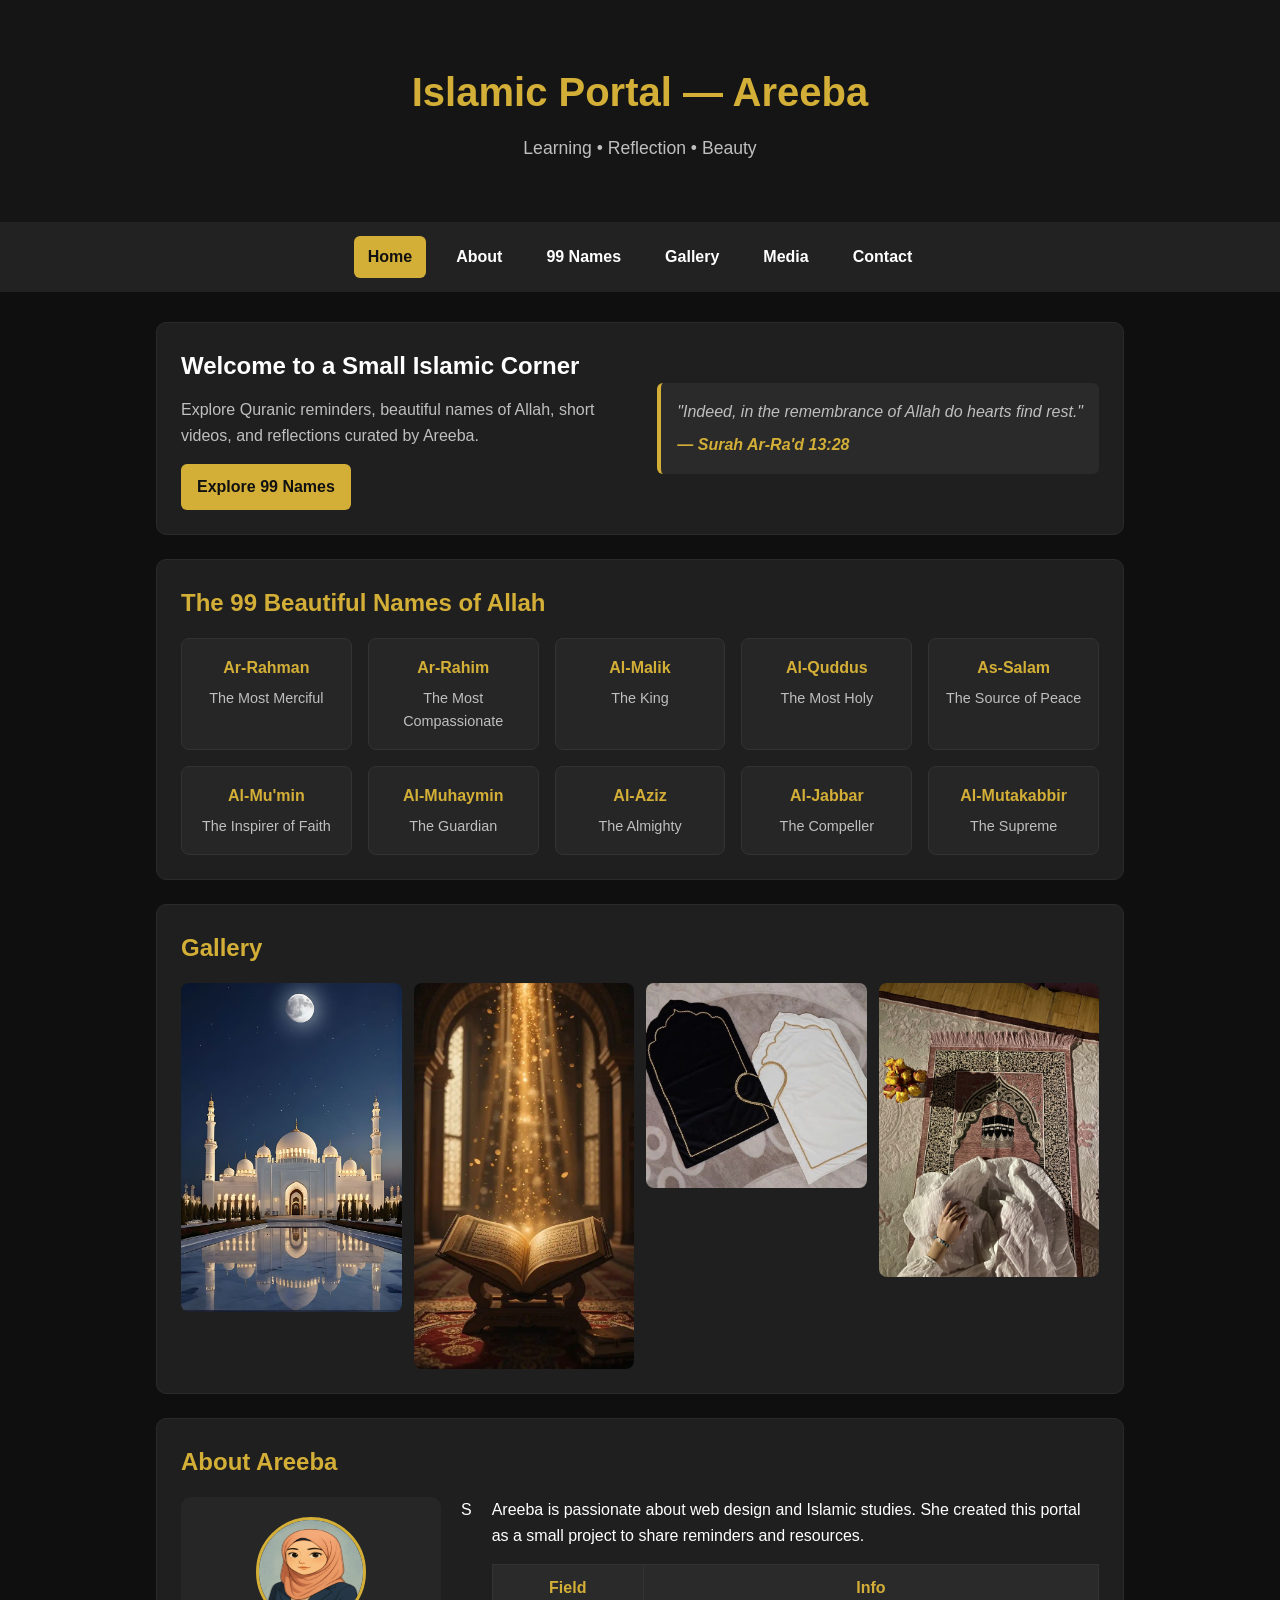
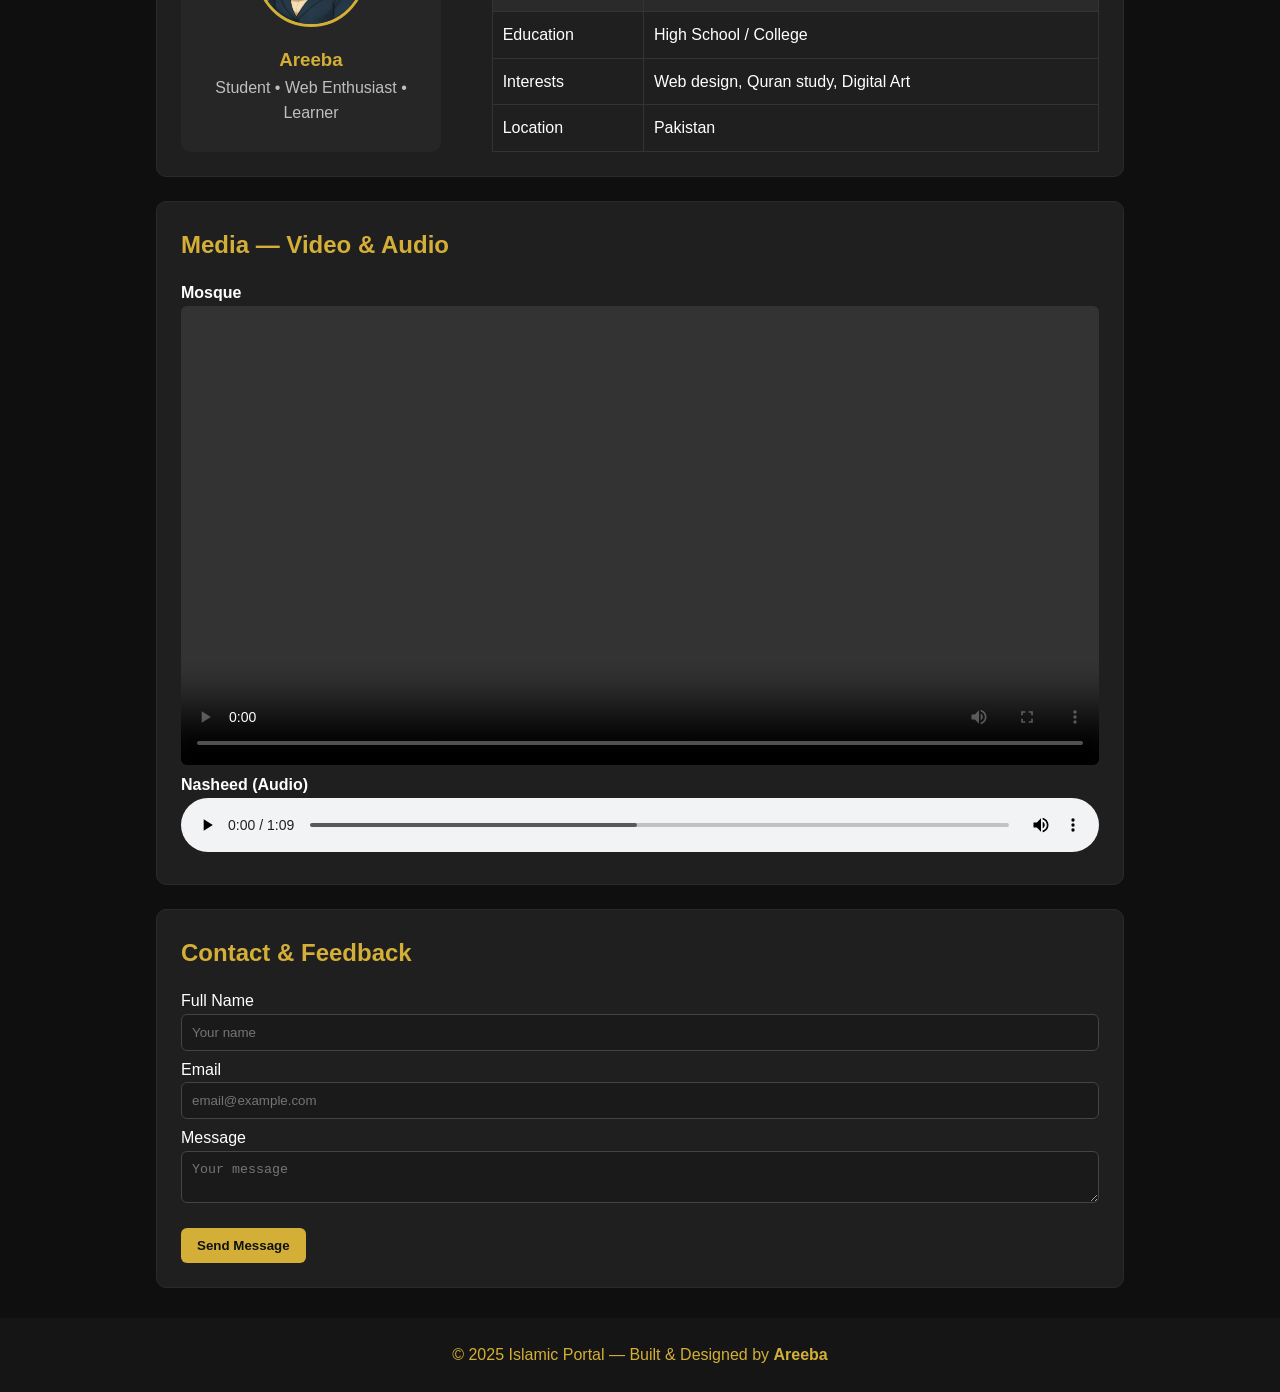
<file: islamic website/index.html>
<!DOCTYPE html>
<html lang="en">
<head>
<meta charset="utf-8" />
<meta name="viewport" content="width=device-width, initial-scale=1.0" />
<title>Islamic Portal — Areeba</title>
<link rel="stylesheet" href="styleluxury.css" />
</head>
<body>

<header>
  <h1>Islamic Portal — Areeba</h1>
  <p>Learning • Reflection • Beauty</p>
</header>

<nav>
  <a href="#home" class="active">Home</a>
  <a href="#about">About</a>
  <a href="#names">99 Names</a>
  <a href="#gallery">Gallery</a>
  <a href="#media">Media</a>
  <a href="#contact">Contact</a>
</nav>

<main id="home">

<!-- HERO -->
<section class="card hero">
  <div class="hero-text">
    <h2>Welcome to a Small Islamic Corner</h2>
    <p>Explore Quranic reminders, beautiful names of Allah, short videos, and reflections curated by Areeba.</p>
    <a href="#names" class="hero-btn">Explore 99 Names</a>
  </div>
  <div>
    <div class="quran">
      <blockquote>"Indeed, in the remembrance of Allah do hearts find rest."</blockquote>
      <cite>— Surah Ar-Ra'd 13:28</cite>
    </div>
  </div>
</section>

<!-- 99 NAMES -->
<section id="names" class="card">
  <h2 class="section-title">The 99 Beautiful Names of Allah</h2>
  <div class="names-grid">
    <div class="name-card"><h4>Ar-Rahman</h4><p>The Most Merciful</p></div>
    <div class="name-card"><h4>Ar-Rahim</h4><p>The Most Compassionate</p></div>
    <div class="name-card"><h4>Al-Malik</h4><p>The King</p></div>
    <div class="name-card"><h4>Al-Quddus</h4><p>The Most Holy</p></div>
    <div class="name-card"><h4>As-Salam</h4><p>The Source of Peace</p></div>
    <div class="name-card"><h4>Al-Mu'min</h4><p>The Inspirer of Faith</p></div>
    <div class="name-card"><h4>Al-Muhaymin</h4><p>The Guardian</p></div>
    <div class="name-card"><h4>Al-Aziz</h4><p>The Almighty</p></div>
    <div class="name-card"><h4>Al-Jabbar</h4><p>The Compeller</p></div>
    <div class="name-card"><h4>Al-Mutakabbir</h4><p>The Supreme</p></div>
  </div>
</section>
<!-- GALLERY -->
<section id="gallery" class="card">
  <h2 class="section-title">Gallery</h2>
  <div class="gallery">
    <img src="Mosque.jpg" alt="Mosque 1" />
    <img src="Quran light.jpg" alt="Mosque 2" />
    <img src="namaz Rug.jpg" alt="Pattern" />
    <img src="prayer.jpg" alt="Quran Open" />
  </div>
</section>

<!-- ABOUT -->
<section id="about" class="card">
  <h2 class="section-title">About Areeba</h2>
  <div class="about">
    <div class="profile">
      <img src="areeba Profile.jpeg" alt="Areeba profile photo" />
      <h3>Areeba</h3>
      <p>Student • Web Enthusiast • Learner</p>
    </div>S
    <div class="bio">
      <p>Areeba is passionate about web design and Islamic studies. She created this portal as a small project to share reminders and resources.</p>
      <table class="info-table">
        <tr><th>Field</th><th>Info</th></tr>
        <tr><td>Education</td><td>High School / College</td></tr>
        <tr><td>Interests</td><td>Web design, Quran study, Digital Art</td></tr>
        <tr><td>Location</td><td>Pakistan</td></tr>
      </table>
    </div>
  </div>
</section>

<!-- MEDIA -->
<section id="media" class="card">
  <h2 class="section-title">Media — Video & Audio</h2>
  <div class="media">
    <div>
      <h4>Mosque</h4>
      <video controls>
        <source src="Mosque video.mp4" type="video/mp4">
      </video>
    </div>
    <div>
      <h4>Nasheed (Audio)</h4>
      <audio controls>
        <source src="islamic-hamd-naat-275446.mp3" type="audio/mpeg">
      </audio>
    </div>
  </div>
</section>

<!-- CONTACT -->
<section id="contact" class="card">
  <h2 class="section-title">Contact & Feedback</h2>
  <form>
    <label>Full Name
      <input type="text" placeholder="Your name">
    </label>
    <label>Email
      <input type="email" placeholder="email@example.com">
    </label>
    <label>Message
      <textarea placeholder="Your message"></textarea>
    </label>
    <button type="submit">Send Message</button>
  </form>
</section>

</main>

<footer>
  <p>© 2025 Islamic Portal — Built & Designed by <strong>Areeba</strong></p>
</footer>

</body>
</html>
</file>
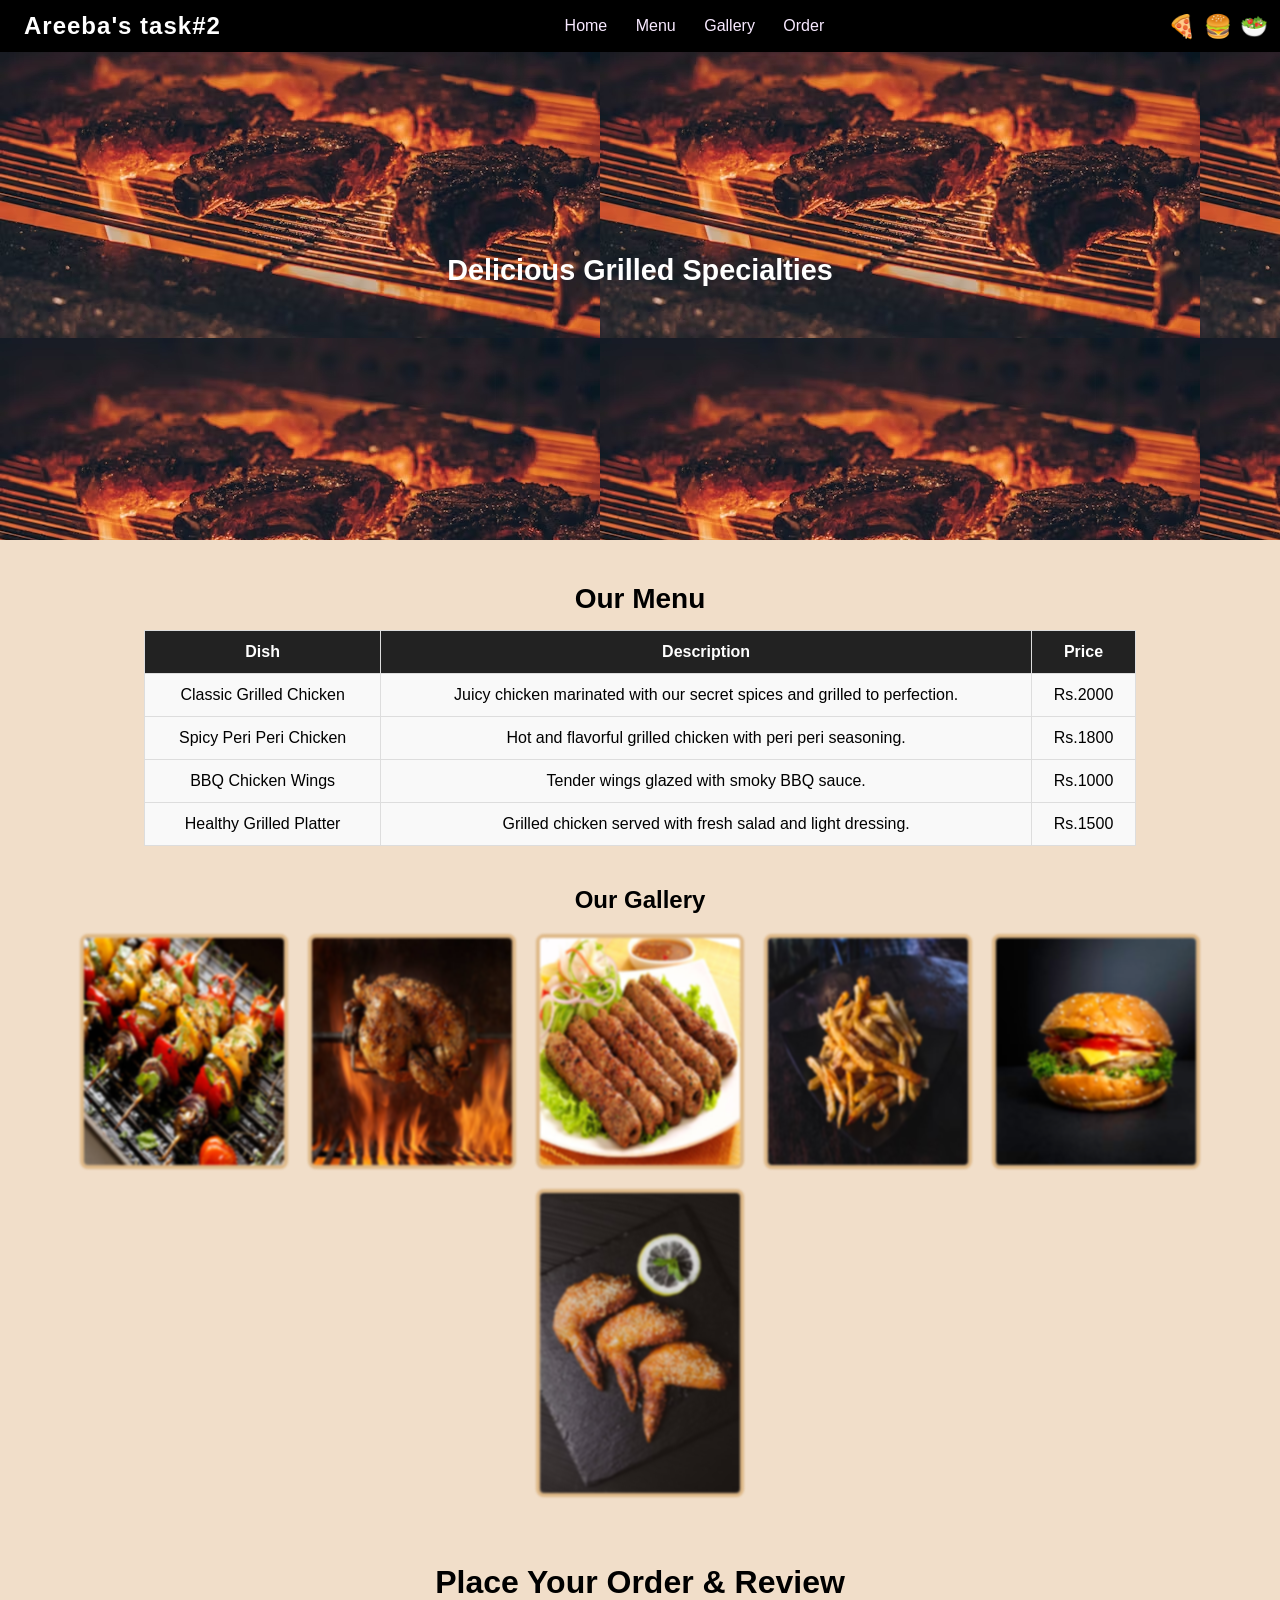
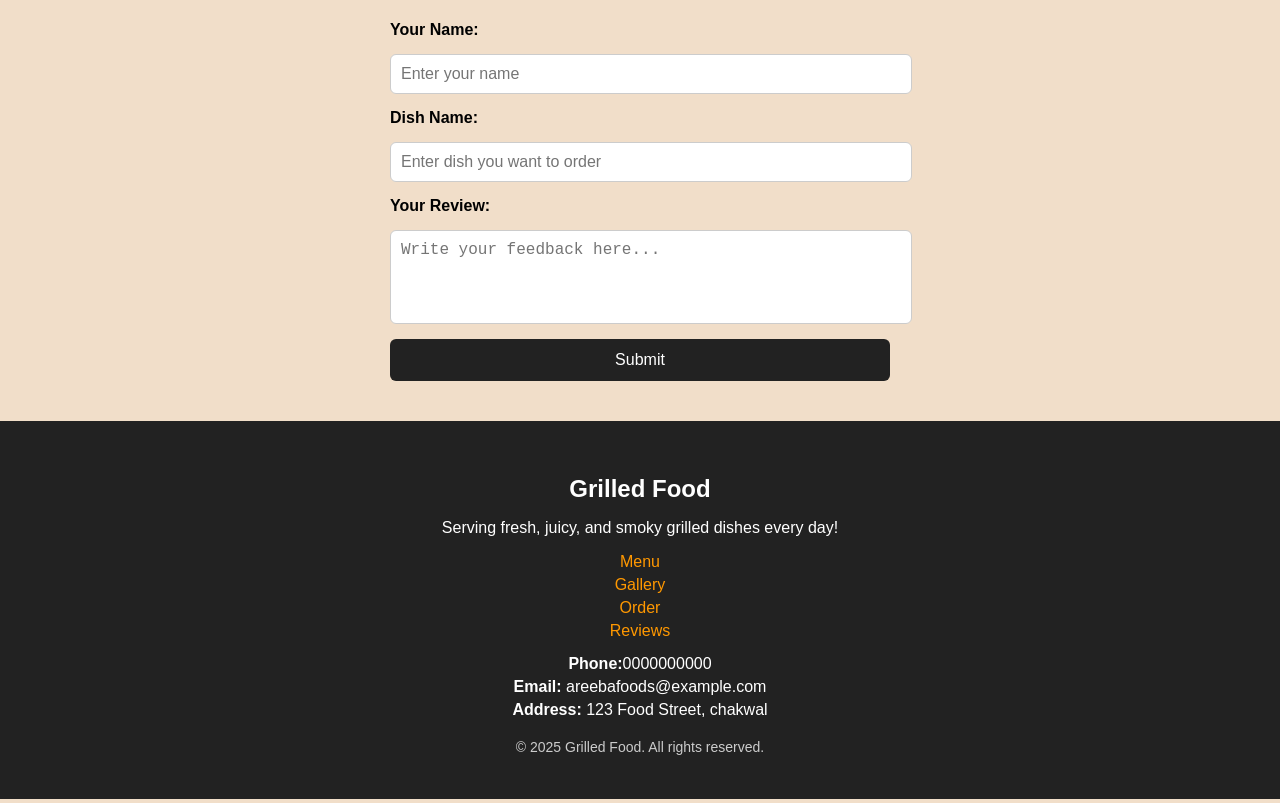
<file: Food-Website/index.html.html>
<!DOCTYPE html>
<html lang="en">
<head>

  <title>Grilled Food Website</title>
  <link rel="stylesheet" href="project2.css">
</head>
<body>
 <nav class="navbar">
  <div class="logo">Areeba's task#2</div>
<div class="options"> 
  <a href="#Hero">Home</a>
  <a href="#menu">Menu</a>
  <a href="#Gallery">Gallery</a>
  <a href="#order">Order</a>
   
</div>
     <div class="nav-doodles">
        <span class="doodle 🍕">🍕</span>
        <span class="doodle 🍔">🍔</span>
        <span class="doodle 🥗">🥗</span>
        <span class="doodle 🍹">🍹</span>
      </div>
 </nav>
 <!-- hero -->
  <section id="Hero">
    <h1>Delicious Grilled Specialties</h1>
  </section>
<!-- menu -->
<section id="menu">
  <h2>Our Menu</h2>
  <table border="1" cellpadding="10" cellspacing="0">
    <tr>
      <th>Dish</th>
      <th>Description</th>
      <th>Price</th>
    </tr>
    <tr>
      <td>Classic Grilled Chicken</td>
      <td>Juicy chicken marinated with our secret spices and grilled to perfection.</td>
      <td>Rs.2000</td>
    </tr>
    <tr>
      <td>Spicy Peri Peri Chicken</td>
      <td>Hot and flavorful grilled chicken with peri peri seasoning.</td>
      <td>Rs.1800</td>
    </tr>
    <tr>
      <td>BBQ Chicken Wings</td>
      <td>Tender wings glazed with smoky BBQ sauce.</td>
      <td>Rs.1000</td>
    </tr>
    <tr>
      <td>Healthy Grilled Platter</td>
      <td>Grilled chicken served with fresh salad and light dressing.</td>
      <td>Rs.1500</td>
    </tr>
  </table>
</section>
<!-- Gallery -->
 <section id="Gallery">
  <H1>Our Gallery</H1>
  <div class="image">
<img src="vegetable grill.jpg" alt="vegetable grill">
<img src="chicken.jpg" alt="Chicken">
<img src="seekhkabab.jpg" alt="Seekh Kabab">
<img src="fries.avif" alt="fries">
<img src="burger.avif" alt="Burger">
<img src="wings.avif" alt="wings">
  </div>
 </section>
 <!-- Order -->
<section id="order">
  <h2>Place Your Order & Review</h2>
  <form class="order-form">
    <label for="name">Your Name:</label>
    <input type="text" id="name" name="name" placeholder="Enter your name" required>

    <label for="dish">Dish Name:</label>
    <input type="text" id="dish" name="dish" placeholder="Enter dish you want to order" required>

    <label for="review">Your Review:</label>
    <textarea id="review" name="review" placeholder="Write your feedback here..." rows="4"></textarea>

    <button type="submit">Submit</button>
  </form>
</section>
</body>
<footer>
  <div class="footer-container">
    <h3>Grilled Food</h3>
    <p>Serving fresh, juicy, and smoky grilled dishes every day!</p>

    <!-- Navigation Links (using list) -->
    <ul class="footer-nav">
      <li><a href="#menu">Menu</a></li>
      <li><a href="#gallery">Gallery</a></li>
      <li><a href="#order">Order</a></li>
      <li><a href="#reviews">Reviews</a></li>
    </ul>

    <!-- Contact Info (using list) -->
    <ul class="footer-contact">
      <li><strong>Phone:</strong>0000000000</li>
      <li><strong>Email:</strong> areebafoods@example.com</li>
      <li><strong>Address:</strong> 123 Food Street, chakwal</li>
    </ul>

    <p class="copy">© 2025 Grilled Food. All rights reserved.</p>
  </div>
</footer>

</html>
</file>
<file: islamic website/styleluxury.css>
/* ===============================
   COLORS
   =============================== */
:root {
  --dark-bg: #0f0f0f;
  --card-bg: #1f1f1f;
  --gold: #d4af37;

  --text-main: #ffffff;
  --text-muted: #bfbfbf;
}


/* ===============================
   BASIC RESET
   =============================== */
* {
  margin: 0;
  padding: 0;
  box-sizing: border-box;
}

body {
  font-family: "Segoe UI", sans-serif;
  background-color: var(--dark-bg);
  color: var(--text-main);
  line-height: 1.6;
}


/* ===============================
   HEADER
   =============================== */
header {
  text-align: center;
  padding: 60px 20px;
  background-color: #151515;
}

header h1 {
  font-size: 2.5rem;
  color: var(--gold);
  margin-bottom: 10px;
}

header p {
  font-size: 1.1rem;
  color: var(--text-muted);
}


/* ===============================
   NAVIGATION
   =============================== */
nav {
  display: flex;
  justify-content: center;
  gap: 16px;
  padding: 14px;
  background-color: #222;
  position: sticky;
  top: 0;
}

nav a {
  text-decoration: none;
  color: var(--text-main);
  font-weight: 600;
  padding: 8px 14px;
  border-radius: 6px;
}

nav a:hover,
nav a.active {
  background-color: var(--gold);
  color: #111;
}


/* ===============================
   MAIN LAYOUT
   =============================== */
main {
  max-width: 1000px;
  margin: 30px auto;
  padding: 0 16px;
}


/* ===============================
   CARD SECTIONS
   =============================== */
.card {
  background-color: var(--card-bg);
  padding: 24px;
  border-radius: 10px;
  margin-bottom: 24px;
  border: 1px solid #2a2a2a;
}

.card:hover {
  border-color: var(--gold);
}


/* ===============================
   SECTION TITLES
   =============================== */
.section-title {
  font-size: 1.5rem;
  margin-bottom: 16px;
  color: var(--gold);
}


/* ===============================
   HERO SECTION
   =============================== */
.hero {
  display: flex;
  flex-wrap: wrap;
  gap: 20px;
  align-items: center;
}

.hero-text {
  flex: 1;
}

.hero-text p {
  margin-top: 12px;
  color: var(--text-muted);
}

.hero-btn {
  display: inline-block;
  margin-top: 16px;
  padding: 10px 16px;
  background-color: var(--gold);
  color: #111;
  text-decoration: none;
  font-weight: 600;
  border-radius: 6px;
}

.hero-btn:hover {
  opacity: 0.9;
}


/* ===============================
   QURAN BLOCK
   =============================== */
.quran {
  background-color: #2a2a2a;
  padding: 16px;
  border-left: 4px solid var(--gold);
  border-radius: 6px;
}

.quran blockquote {
  font-style: italic;
  color: var(--text-muted);
}

.quran cite {
  display: block;
  margin-top: 8px;
  font-weight: bold;
  color: var(--gold);
}


/* ===============================
   NAMES GRID
   =============================== */
.names-grid {
  display: grid;
  grid-template-columns: repeat(auto-fit, minmax(140px, 1fr));
  gap: 16px;
}

.name-card {
  background-color: #262626;
  padding: 16px;
  border-radius: 8px;
  text-align: center;
  border: 1px solid #333;
}

.name-card h4 {
  color: var(--gold);
  margin-bottom: 6px;
}

.name-card p {
  font-size: 0.9rem;
  color: var(--text-muted);
}


/* ===============================
   ABOUT SECTION
   =============================== */
.about {
  display: flex;
  flex-wrap: wrap;
  gap: 20px;
}

.profile {
  width: 260px;
  background-color: #262626;
  padding: 20px;
  border-radius: 10px;
  text-align: center;
}

.profile img {
  width: 110px;
  height: 110px;
  border-radius: 50%;
  border: 3px solid var(--gold);
  margin-bottom: 10px;
}

.profile h3 {
  color: var(--gold);
}

.profile p {
  color: var(--text-muted);
}

.bio {
  flex: 1;
}

.bio p {
  margin-bottom: 16px;
}


/* ===============================
   TABLE
   =============================== */
.info-table {
  width: 100%;
  border-collapse: collapse;
}

.info-table th,
.info-table td {
  padding: 10px;
  border: 1px solid #333;
}

.info-table th {
  background-color: #2a2a2a;
  color: var(--gold);
}


/* ===============================
   GALLERY
   =============================== */
.gallery {
  display: grid;
  grid-template-columns: repeat(auto-fit, minmax(160px, 1fr));
  gap: 12px;
}

.gallery img {
  width: 100%;
  border-radius: 8px;
}


/* ===============================
   MEDIA
   =============================== */
.media video,
.media audio {
  width: 100%;
  border-radius: 6px;
}


/* ===============================
   FORM
   =============================== */
form label {
  display: block;
  margin-bottom: 6px;
}

form input,
form textarea {
  width: 100%;
  padding: 10px;
  border-radius: 6px;
  border: 1px solid #444;
  background-color: #1a1a1a;
  color: var(--text-main);
}

form button {
  margin-top: 12px;
  padding: 10px 16px;
  background-color: var(--gold);
  color: #111;
  border: none;
  border-radius: 6px;
  font-weight: 600;
  cursor: pointer;
}


/* ===============================
   FOOTER
   =============================== */
footer {
  text-align: center;
  padding: 24px;
  background-color: #151515;
  color: var(--gold);
  margin-top: 30px;
}


/* ===============================
   RESPONSIVE
   =============================== */
@media (max-width: 800px) {
  .about {
    flex-direction: column;
  }

  .profile {
    width: 100%;
  }
}
</file>
<file: Food-Website/project2.css>
body {
      margin: 0;
      padding:0;
      font-family: Arial, sans-serif;
      background-color:  	#f1dec9;
      /* background-color: black;
      color:white; */
    }
  .navbar {
      position: fixed;
      top:0px;
       left: 0;
      padding: 12px 24px;
      width:100%;
      background-color:black;
      color: white;
      display:flex;
      justify-content:space-between;
      align-items:center;
      animation: slideDown 1s ease;
    
    }
   .navbar .options a {
        margin: 0 12px;
        text-decoration: none;
        color: #f8e9ff;
        font-weight: 500;
      }
    .navbar .logo {
        font-size: 1.5rem;
        font-weight: bold;
        letter-spacing: 1px;
        margin-left: 0%;
      }
       .nav-doodles {
        display: flex;
        gap: 8px;
        font-size: 1.4rem;
      }
    a:hover{
     border: 1px solid white;
    }
/* hero */
   #Hero{
      background-image: url(grill.jpg); 
        height: 60vh;
        display: flex;
        justify-content: center;
        align-items: center;
        text-align: center;
        color: #fff;
        font-size: larger;
    }
    /* Menu */
#menu {
  padding: 20px;
  text-align: center;

}

#menu h2 {
  font-size: 28px;
  margin-bottom: 15px;
}

#menu table {
  width: 80%;
  margin: 0 auto;
  border-collapse: collapse;
  font-family: Arial, sans-serif;
    
    background-color: #f9f9f9;

}

#menu th, #menu td {
  border: 1px solid #ddd;
  padding: 12px;
    background-color: #f9f9f9;
}

#menu th {
  background-color: #222;
  color: white;
}
/* Gallery */
#Gallery{
text-align:center;
}
.image{
  display: flex;
  flex-wrap: wrap;
  justifY-content:center;
  gap: 20px;
}
.image img{
   width: 200px;
        border: 4px solid burlywood;
        border-radius: 8px;
        filter:blur(1px);
        transition: transform 0.4s ease, filter 0.4s ease;

}
.image img:hover{
  transform: rotate(4deg) scale(1.1);
        filter: brightness(110%);
}
/* Order */
/* Order + Review Section */
#order {
  padding: 40px 20px;
  text-align: center;
  /* background: #f9f9f9; */
}

#order h2 {
  font-size: 32px;
  margin-bottom: 20px;
}

.order-form {
  max-width: 500px;
  margin: 0 auto;
  display: flex;
  flex-direction: column;
  gap: 15px;
  text-align: left;
}

.order-form label {
  font-weight: bold;
}

.order-form input,
.order-form textarea {
  padding: 10px;
  border: 1px solid #ccc;
  border-radius: 6px;
  font-size: 16px;
  width: 100%;
}

.order-form textarea {
  resize: none;
}

.order-form button {
  padding: 12px;
  background: #222;
  color: white;
  font-size: 16px;
  border: none;
  border-radius: 6px;
  cursor: pointer;
  transition:cubic-bezier(0.23, 1, 0.320, 1) ease;
}

.order-form button:hover {
  background: #ff5722; /* grill theme orange */
}
footer {
  background: #222;
  color: white;
  padding: 30px 20px;
  text-align: center;
}

.footer-container h3 {
  font-size: 24px;
  margin-bottom: 10px;
}

.footer-nav,
.footer-contact {
  list-style: none;
  padding: 0;
  margin: 15px 0;
}

.footer-nav li,
.footer-contact li {
  margin: 5px 0;
}

.footer-nav a {
  color: #ff9800; /* orange theme */
  text-decoration: none;
}

.footer-nav a:hover {
  text-decoration: underline;
}

.copy {
  margin-top: 20px;
  font-size: 14px;
  color: #ccc;
}
</file>
